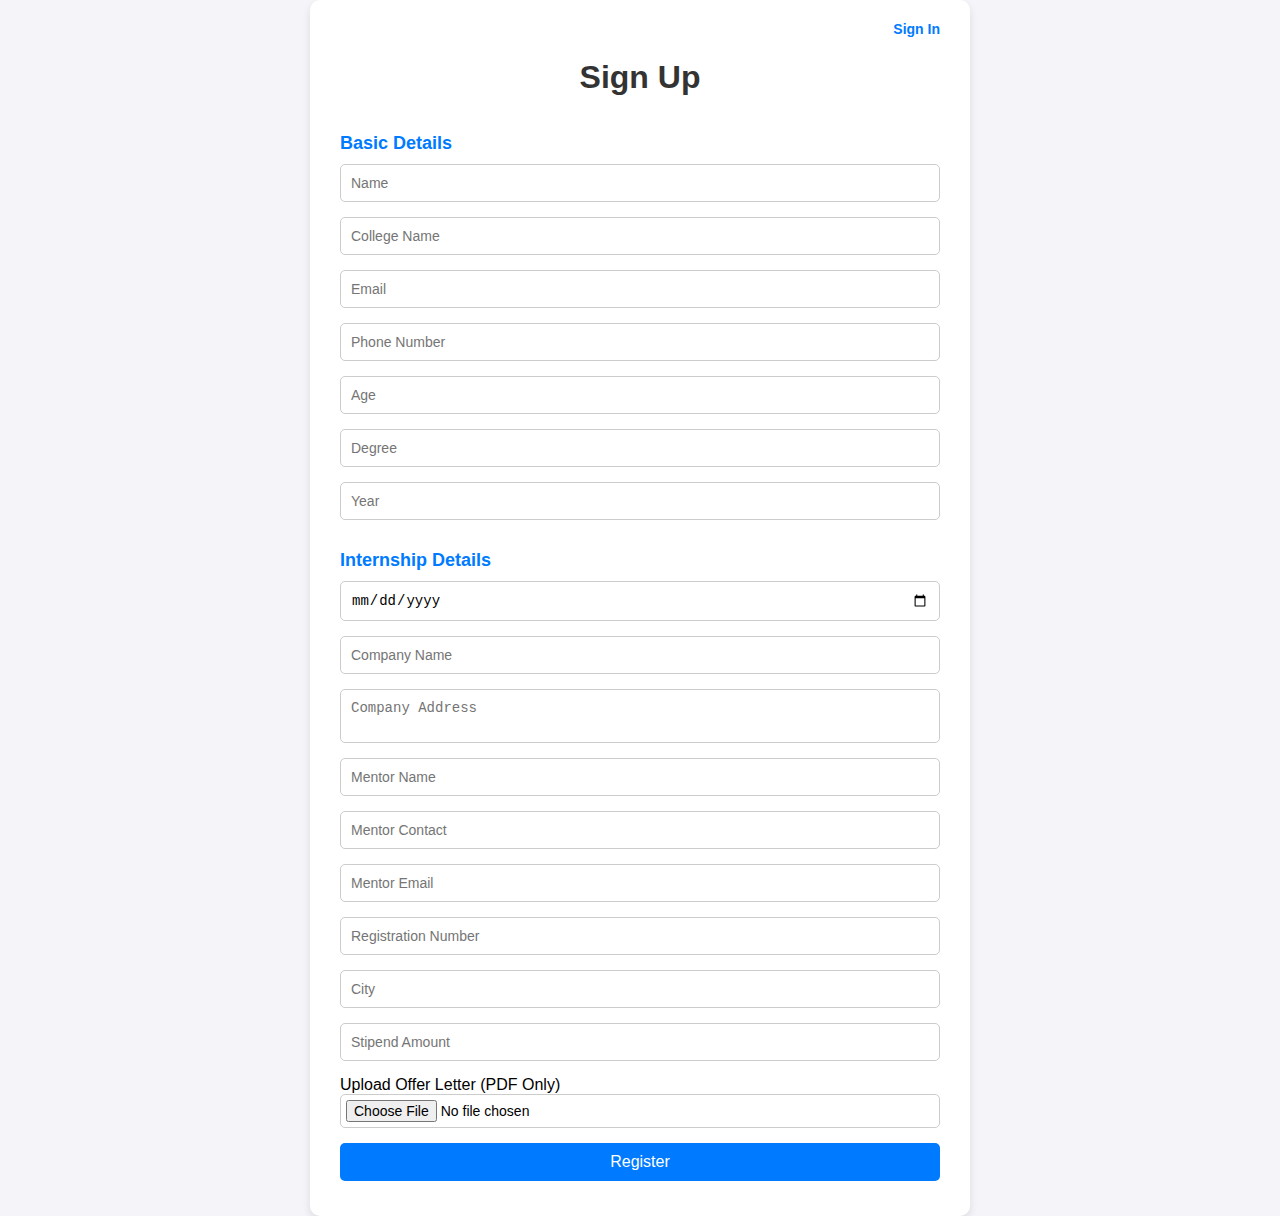
<file: index.html>
<!DOCTYPE html>
<html lang="en">
<head>
    <meta charset="UTF-8">
    <meta name="viewport" content="width=device-width, initial-scale=1.0">
    <title>Sign Up</title>
    <style>
        body {
            font-family: Arial, sans-serif;
            margin: 0;
            padding: 0;
            background-color: #f4f4f9;
            display: flex;
            justify-content: center;
            align-items: center;
            min-height: 100vh;
        }
        .container {
            background: #fff;
            border-radius: 10px;
            padding: 20px 30px;
            width: 80%;
            max-width: 600px;
            box-shadow: 0 4px 8px rgba(0, 0, 0, 0.1);
        }
        .top-right {
            text-align: right;
            margin-bottom: 20px;
        }
        .top-right a {
            text-decoration: none;
            color: #007BFF;
            font-size: 14px;
            font-weight: bold;
        }
        h1 {
            color: #333;
            text-align: center;
        }
        h2 {
            color: #007BFF;
            font-size: 18px;
            margin-bottom: 10px;
        }
        form {
            display: flex;
            flex-direction: column;
        }
        input, textarea, button {
            margin-bottom: 15px;
            padding: 10px;
            border: 1px solid #ccc;
            border-radius: 5px;
            font-size: 14px;
        }
        input[type="file"] {
            padding: 5px;
        }
        button {
            background-color: #007BFF;
            color: white;
            border: none;
            cursor: pointer;
            font-size: 16px;
        }
        button:hover {
            background-color: #0056b3;
        }
        textarea {
            resize: none;
        }
    </style>
</head>
<body>
    <div class="container">
        <div class="top-right"><a href="login.html">Sign In</a></div>
        <h1>Sign Up</h1>
        <form id="signup-form">
            <h2>Basic Details</h2>
            <input type="text" name="name" placeholder="Name" required>
            <input type="text" name="college_name" placeholder="College Name" required>
            <input type="email" name="email" placeholder="Email" required>
            <input type="text" name="phone_number" placeholder="Phone Number" required>
            <input type="number" name="age" placeholder="Age" required>
            <input type="text" name="degree" placeholder="Degree" required>
            <input type="text" name="year" placeholder="Year" required>

            <h2>Internship Details</h2>
            <input type="date" name="start_date" required>
            <input type="text" name="company_name" placeholder="Company Name" required>
            <textarea name="company_address" placeholder="Company Address" required></textarea>
            <input type="text" name="external_mentor_name" placeholder="Mentor Name" required>
            <input type="text" name="external_mentor_contact" placeholder="Mentor Contact" required>
            <input type="email" name="external_mentor_email" placeholder="Mentor Email" required>
            <input type="text" name="company_registration_number" placeholder="Registration Number" required>
            <input type="text" name="city" placeholder="City" required>
            <input type="number" name="stipend_amount" placeholder="Stipend Amount" required>
            <label>Upload Offer Letter (PDF Only)</label>
            <input type="file" name="offer_letter" accept="application/pdf" required>

            <button type="submit">Register</button>
        </form>
    </div>
</body>
</html>
</file>
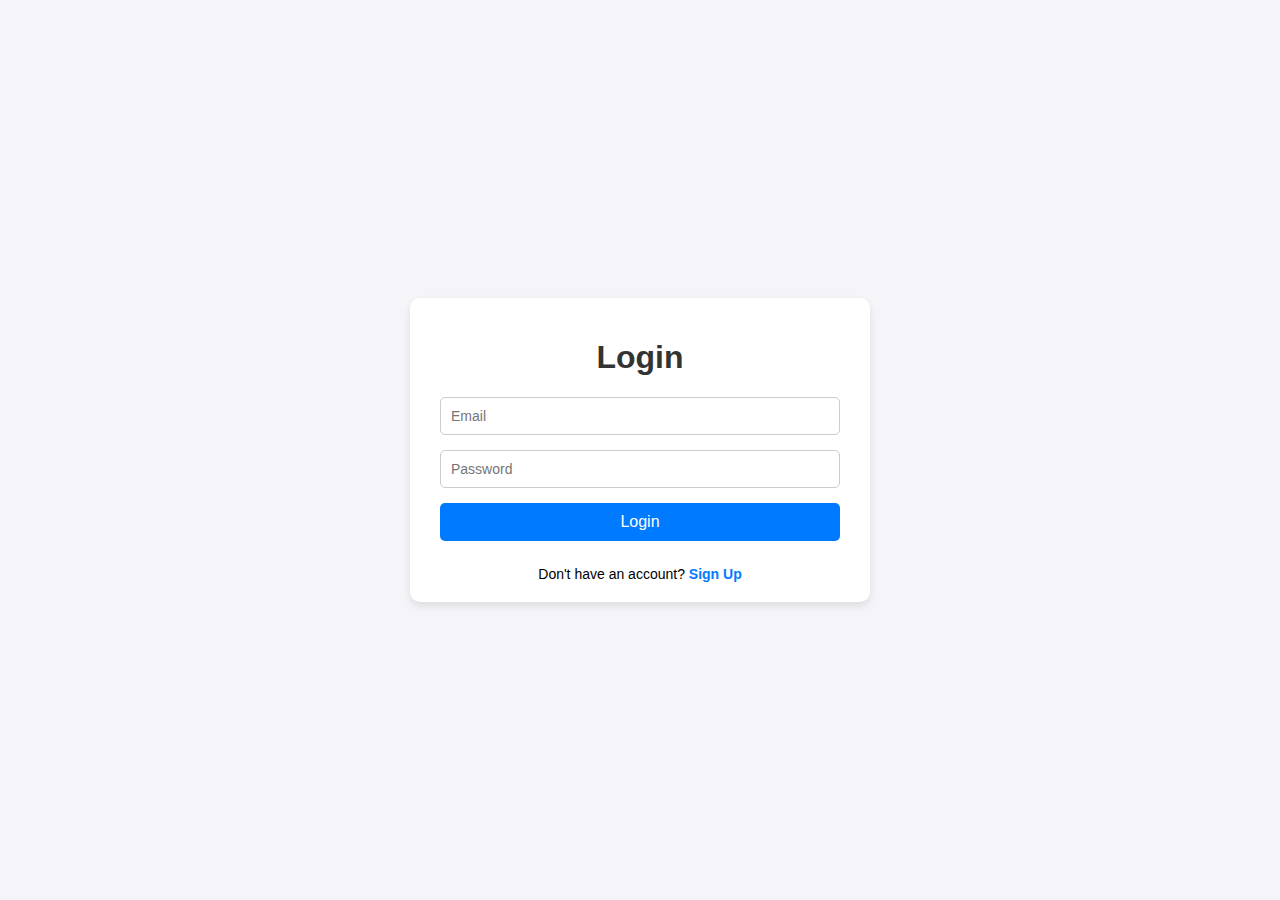
<file: login.html>
<!DOCTYPE html>
<html lang="en">
<head>
    <meta charset="UTF-8">
    <meta name="viewport" content="width=device-width, initial-scale=1.0">
    <title>Login</title>
    <style>
        body {
            font-family: Arial, sans-serif;
            margin: 0;
            padding: 0;
            background-color: #f4f4f9;
            display: flex;
            justify-content: center;
            align-items: center;
            min-height: 100vh;
        }
        .container {
            background: #fff;
            border-radius: 10px;
            padding: 20px 30px;
            width: 80%;
            max-width: 400px;
            box-shadow: 0 4px 8px rgba(0, 0, 0, 0.1);
        }
        h1 {
            color: #333;
            text-align: center;
        }
        form {
            display: flex;
            flex-direction: column;
        }
        input, button {
            margin-bottom: 15px;
            padding: 10px;
            border: 1px solid #ccc;
            border-radius: 5px;
            font-size: 14px;
        }
        button {
            background-color: #007BFF;
            color: white;
            border: none;
            cursor: pointer;
            font-size: 16px;
        }
        button:hover {
            background-color: #0056b3;
        }
        .signup-link {
            text-align: center;
            margin-top: 10px;
            font-size: 14px;
        }
        .signup-link a {
            color: #007BFF;
            text-decoration: none;
            font-weight: bold;
        }
    </style>
</head>
<body>
    <div class="container">
        <h1>Login</h1>
        <form id="login-form">
            <input type="email" name="email" placeholder="Email" required>
            <input type="password" name="password" placeholder="Password" required>
            <button type="submit">Login</button>
        </form>
        <div class="signup-link">
            Don't have an account? <a href="index.html">Sign Up</a>
        </div>
    </div>
</body>
</html>
</file>
